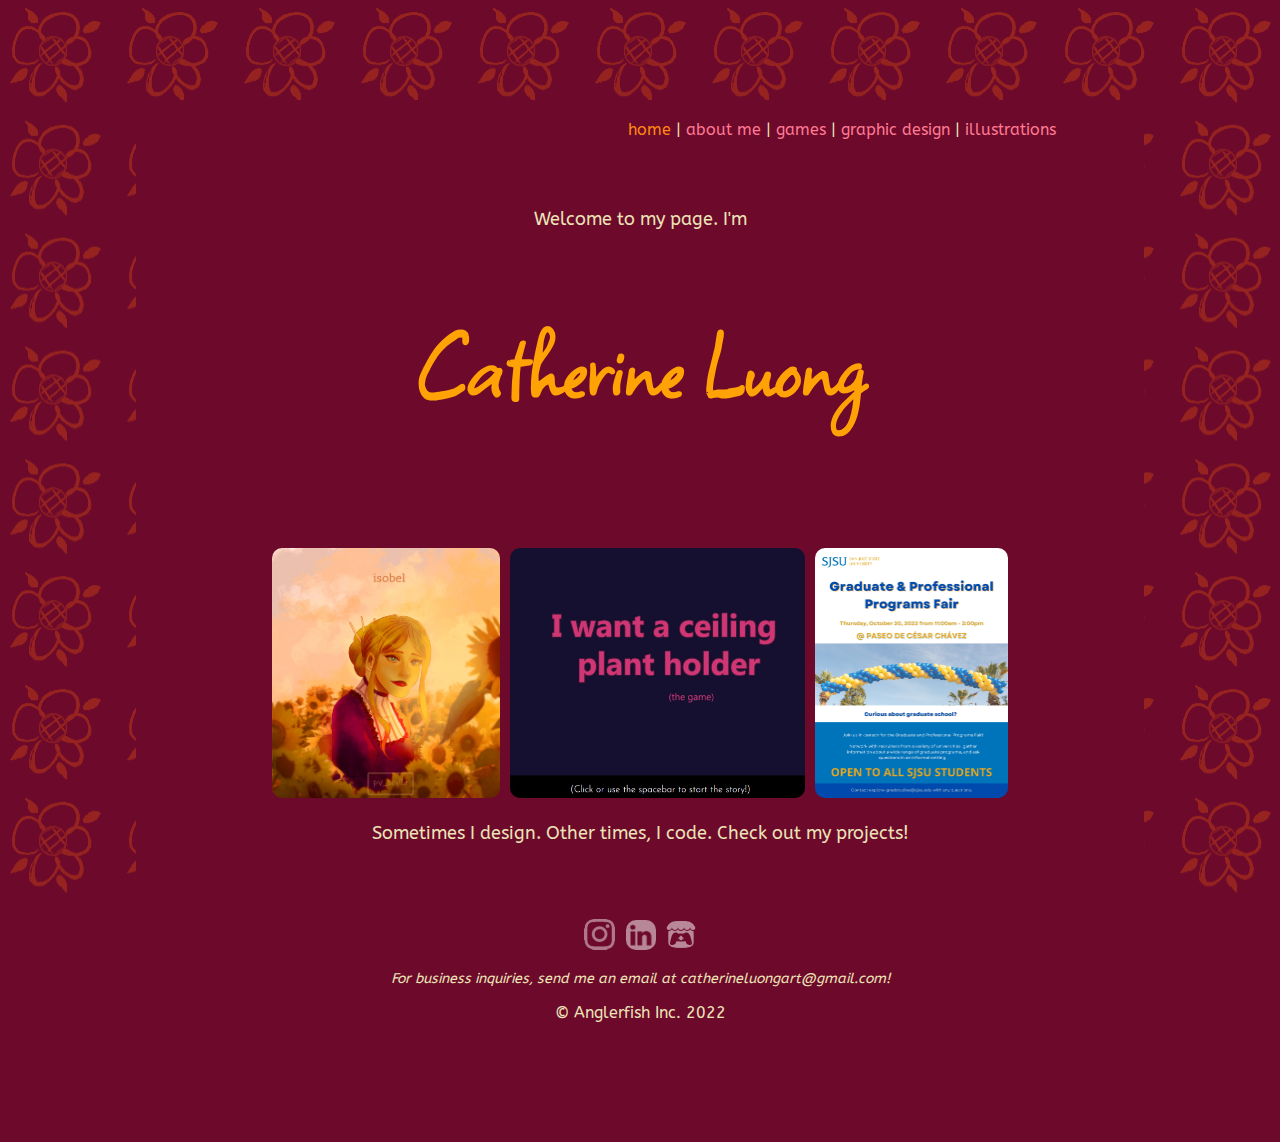
<file: index.html>
<!DOCTYPE html>
<html lang="en" dir="ltr">
<link rel="stylesheet" type="text/css" href="styles.css">
<script type="text/javascript" src="lightbox-plus-jquery.js"></script>
<meta name="viewport" content="width=device-width, initial-scale=1.0">

<head>
  <meta charset="utf-8">
  <link rel="icon" href="assets/favicon.png">
  <title>Catherine Luong</title>
</head>

<body>
  <div class="navbar">
    <nav>
      <ul>
        <a class="active" href="./index.html">home</a> |
        <a href="./about-me.html">about me</a> |
        <a href="./games.html">games</a> |
        <a href="./design.html">graphic design</a> |
        <a href="./illust.html">illustrations</a>
      </ul>
    </nav>
  </div>
  <main>

    <p>
    <div id="home">
      <p>
        <br>
        <br>
        Welcome to my page. I'm
      </p>
      <h1 style="font-size:8vw;">Catherine Luong</h1>
    </div>
    <br />
    <br />
    <div class="gallery">
      <a href="./illust.html"><img src="./assets/illust/img1.webp"> </a>
      <a href="./ceiling.html"><img src="./assets/games/ceiling-plant.webp" alt="Titlepage of the game,
          'I want a ceiling plant holder'"></a>
      <a href="./design.html"> <img src="./assets/design/graphic1.png" alt="A graphic for the department's graduate programs fair. It is Thursday, October 20th, 2022 at Paseo de Cesar Cahvez."> </a>
    </div>
    <div id="home">
      <p>
        Sometimes I design. Other times, I code. Check out my projects!
      </p>
    </div>
  </main>

  <footer>
    <div class="gallery" id="socials">
      <a href="https://www.instagram.com/pv_scylla/"><img src="./assets/insta.png"> </a> <a href="https://www.linkedin.com/in/catherine-luong-2b8b91159/">
        <img src="./assets/linkedin.png"></a><a href="https://pv-scylla.itch.io/">
        <img src="./assets/itchio.png"> </a>
    </div>
    <p style="font-size:14px">
      <i>For business inquiries, send me an email at catherineluongart@gmail.com!</i>
    </p>
    © Anglerfish Inc. 2022
  </footer>

</body>

</html>
</file>
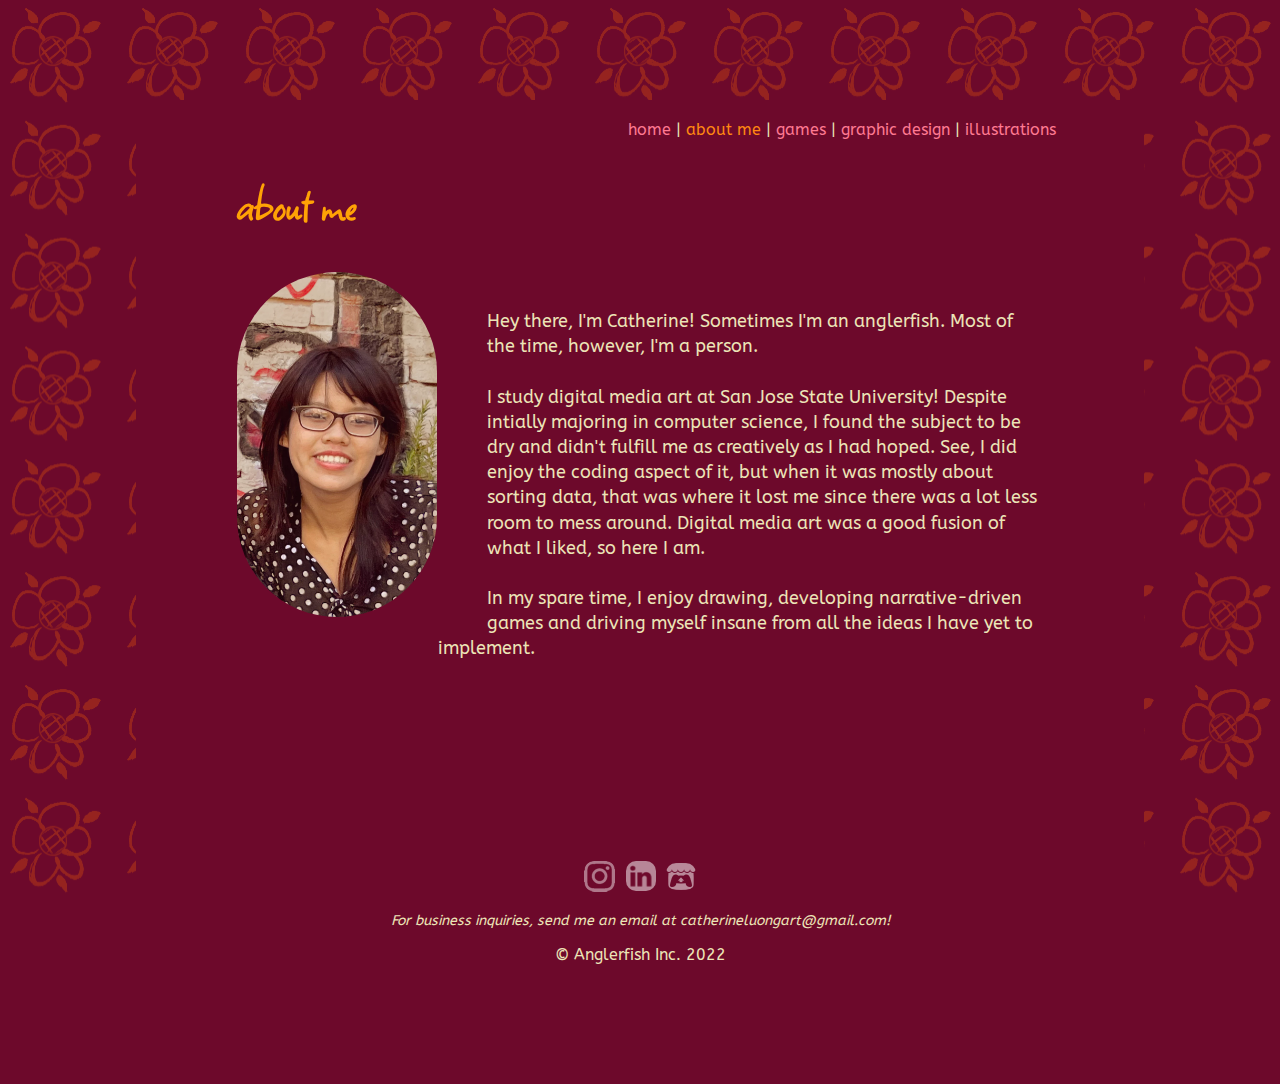
<file: about-me.html>
<!DOCTYPE html>
<html lang="en" dir="ltr">
<link rel="stylesheet" type="text/css" href="styles.css">
<meta name="viewport" content="width=device-width, initial-scale=1.0">

<head>
  <meta charset="utf-8">
  <link rel="icon" href="assets/favicon.png">
  <title>Catherine Luong</title>
</head>

<body>
  <div class="navbar">
    <nav>
      <ul>
        <a href="./index.html">home</a> |
        <a class="active" href="./about-me.html">about me</a> |
        <a href="./games.html">games</a> |
        <a href="./design.html">graphic design</a> |
        <a href="./illust.html">illustrations</a>
      </ul>
    </nav>
  </div>
  <main>
    <h1>about me</h1>
    <div class="about_page">

      <img src="assets/me.webp" class="profile" alt="Photograph of Catherine Luong. She
      is smiling at the camera.">
      <br>
      <p>
        Hey there, I'm Catherine! Sometimes I'm an anglerfish. Most of the time,
        however, I'm a person.
        <br>
        <br>
        I study digital media art at San Jose State University! Despite intially
        majoring in computer science, I found the subject to be dry and didn't
        fulfill me as creatively as I had hoped. See, I did enjoy the coding
        aspect of it, but when it was mostly about sorting data, that was where
        it lost me since there was a lot less room to mess around. Digital media
        art was a good fusion of what I liked, so here I am.
        <br>
        <br>
        In my spare time, I enjoy drawing, developing narrative-driven games and
        driving myself insane from all the ideas I have yet to implement.
        <br>
        <br>


        <br>
        <br>


        <br>
        <br>
      </p>
    </div>
  </main>

  <footer>
    <div class="gallery" id = "socials">
    <a href="https://www.instagram.com/pv_scylla/"><img src="./assets/insta.png"> </a> <a href="https://www.linkedin.com/in/catherine-luong-2b8b91159/">
      <img src="./assets/linkedin.png"></a><a href="https://pv-scylla.itch.io/">
      <img src="./assets/itchio.png"> </a>
    </div>
    <p style = "font-size:14px">
      <i>For business inquiries, send me an email at catherineluongart@gmail.com!</i>
    </p>
    © Anglerfish Inc. 2022
  </footer>

</body>

</html>
</file>
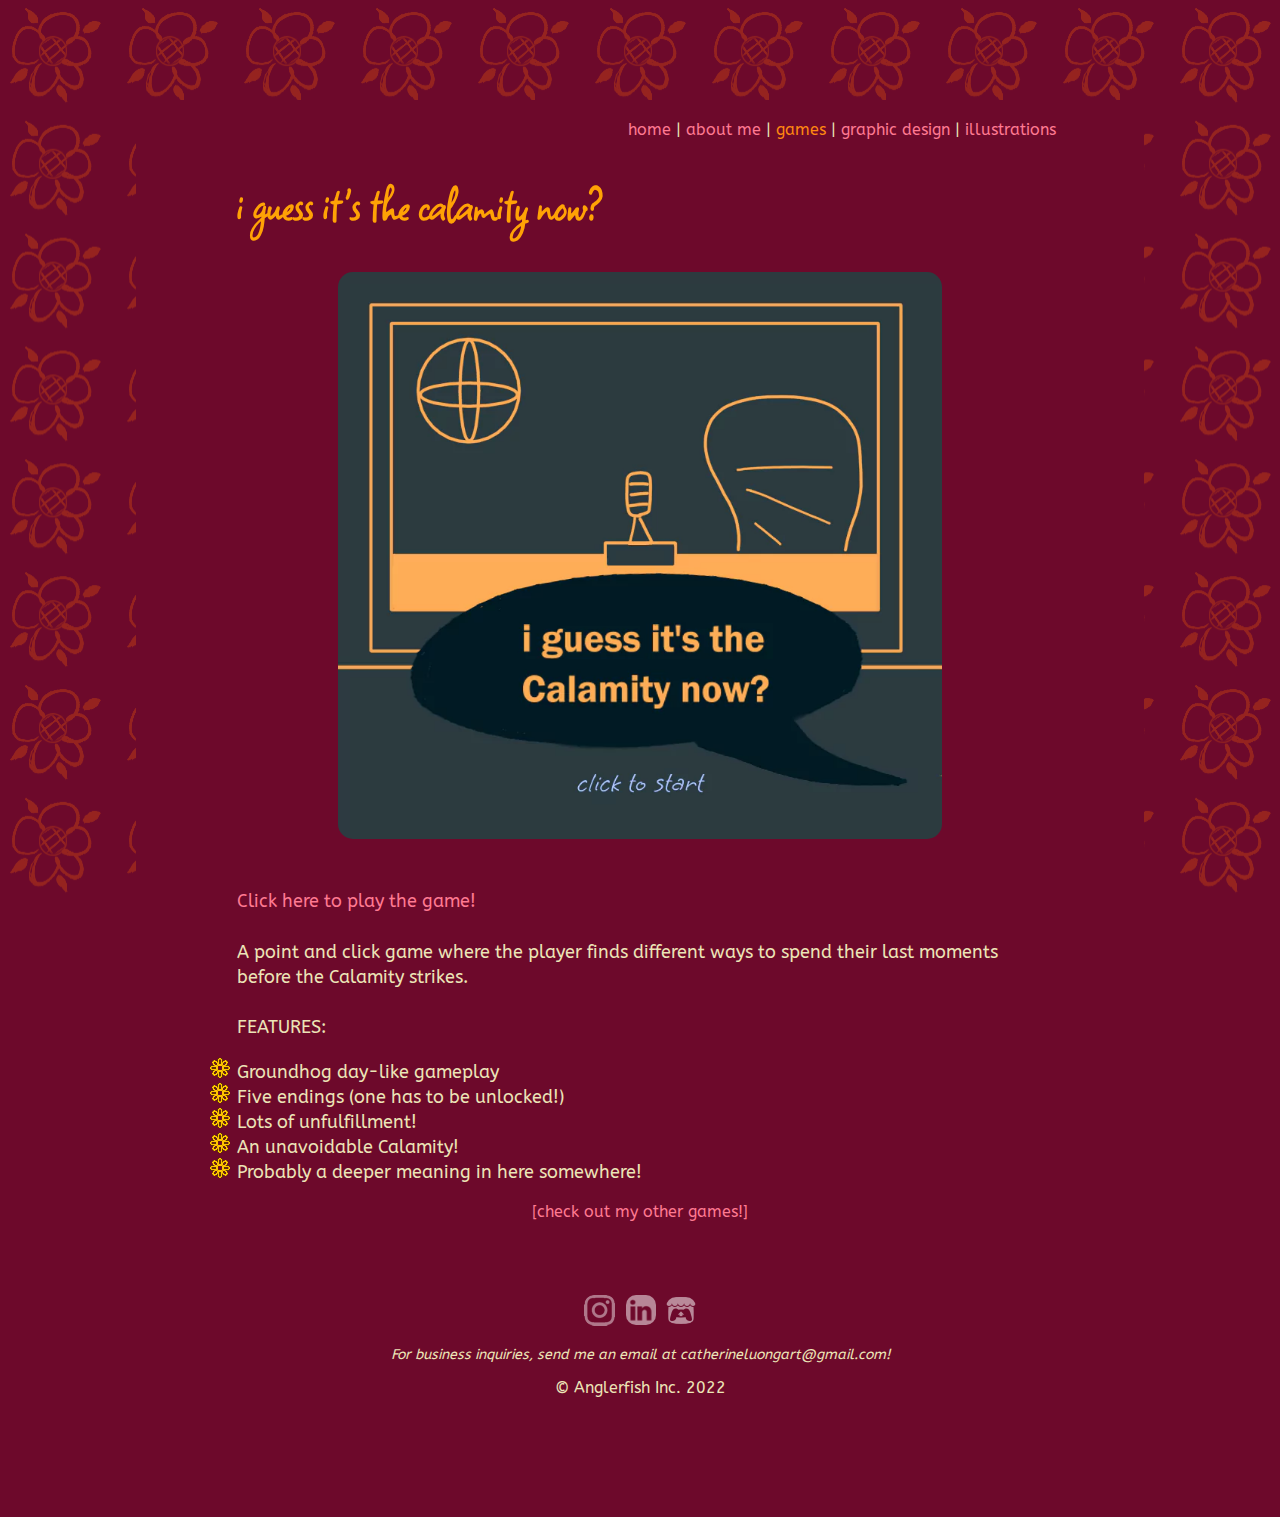
<file: calamity.html>
<!DOCTYPE html>
<html lang="en" dir="ltr">
<link rel="stylesheet" type="text/css" href="styles.css">
<script type="text/javascript" src="lightbox-plus-jquery.js"></script>
<meta name="viewport" content="width=device-width, initial-scale=1.0">

<head>
  <meta charset="utf-8">
  <link rel="icon" href="assets/favicon.png">
  <title>Catherine Luong</title>
</head>

<body>
  <div class="navbar">
    <nav>
      <ul>
        <a href="./index.html">home</a> |
        <a href="./about-me.html">about me</a> |
        <a class="active" href="./games.html">games</a> |
        <a href="./design.html">graphic design</a> |
        <a href="./illust.html">illustrations</a>
      </ul>
    </nav>
  </div>

  <h1>i guess it's the calamity now?</h1>

  <p>
    <img src="./assets/games/calamity.webp" width="75%" alt="Screenshot of point
    and click game. The speech bubble in front of the TV says 'I guess it's the
    Calamity now?'">
    <br>
    <br>
    <a href="https://pv-scylla.itch.io/i-guess-its-the-calamity-now">Click here to play the game!</a>
    <br>
    <br>
    A point and click game where the player finds different ways to spend
    their last moments before the Calamity strikes.
    <br>
    <br>
    FEATURES:
    <br>
    <li>Groundhog day-like gameplay</li>
    <li>Five endings (one has to be unlocked!)</li>
    <li>Lots of unfulfillment!</li>
    <li>An unavoidable Calamity!</li>
    <li>Probably a deeper meaning in here somewhere!</li>
  <div id="home">
    <br>
    <a href="./games.html">[check out my other games!]</a>

  </div>
  </p>

  <footer>
    <div class="gallery" id = "socials">
    <a href="https://www.instagram.com/pv_scylla/"><img src="./assets/insta.png"> </a> <a href="https://www.linkedin.com/in/catherine-luong-2b8b91159/">
      <img src="./assets/linkedin.png"></a><a href="https://pv-scylla.itch.io/">
      <img src="./assets/itchio.png"> </a>
    </div>
    <p style = "font-size:14px">
      <i>For business inquiries, send me an email at catherineluongart@gmail.com!</i>
    </p>
    © Anglerfish Inc. 2022
  </footer>

</body>

</html>
</file>
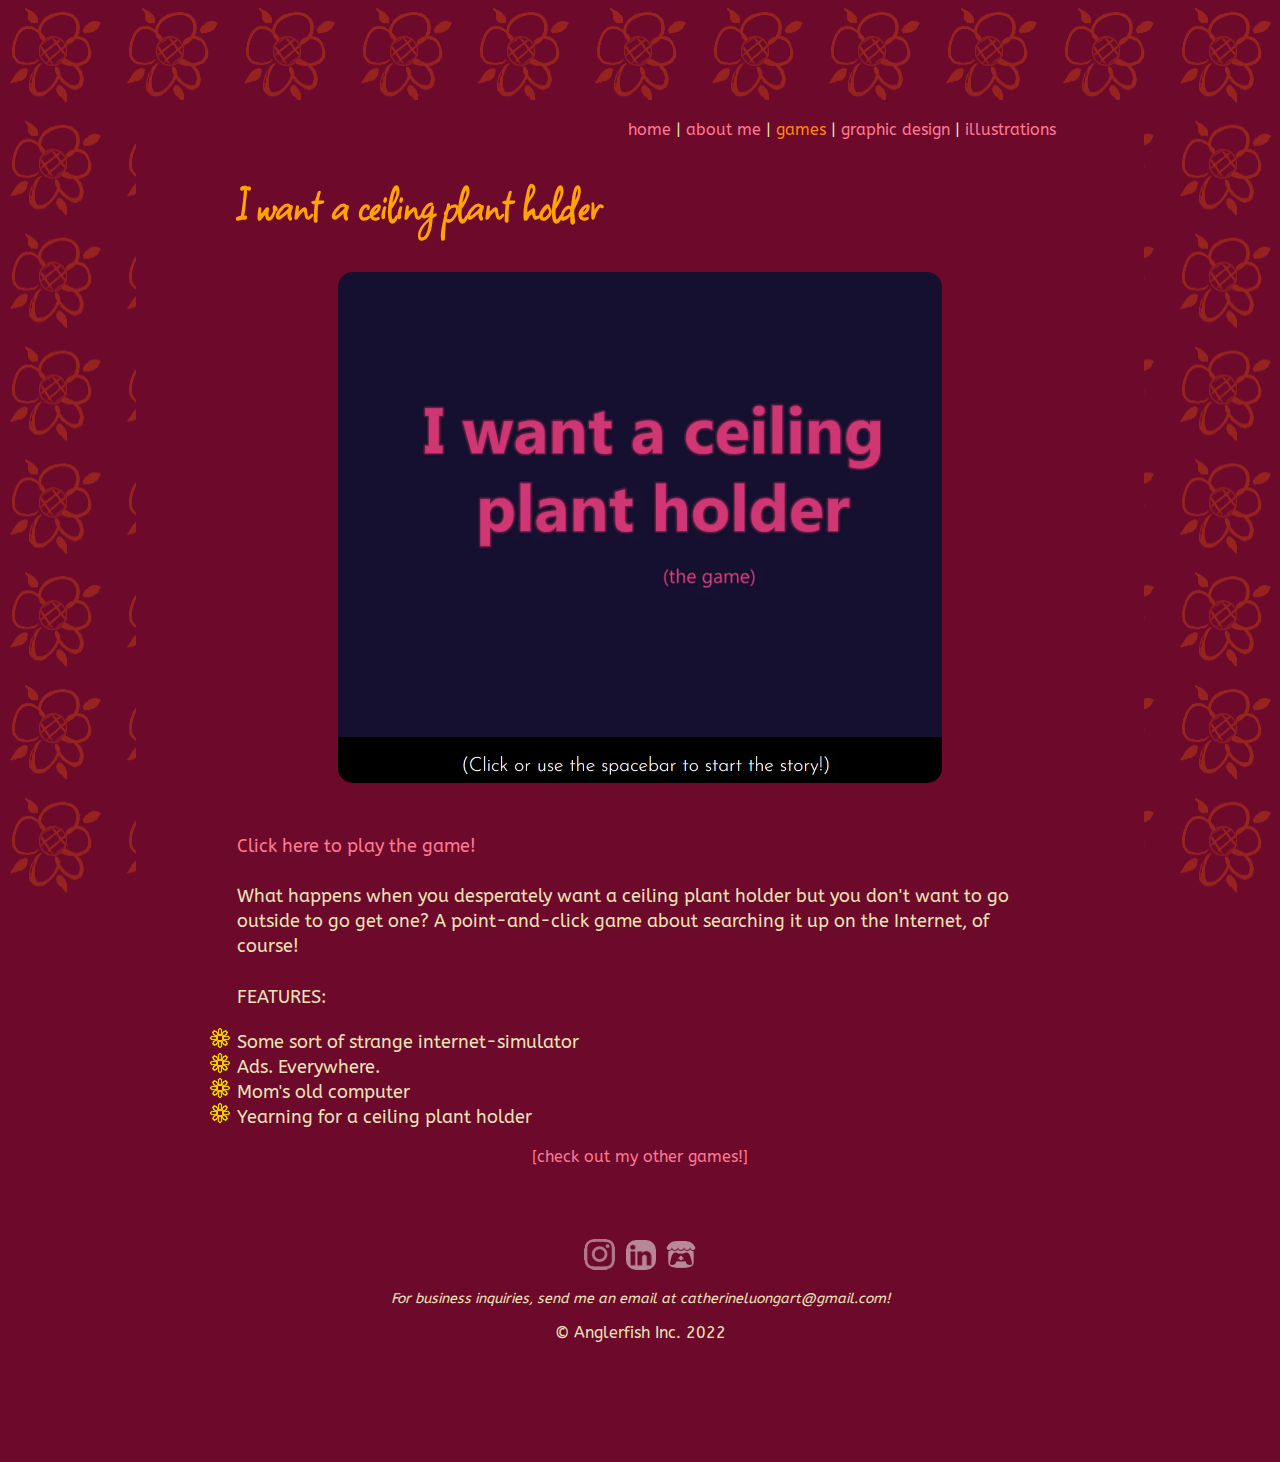
<file: ceiling.html>
<!DOCTYPE html>
<html lang="en" dir="ltr">
<link rel="stylesheet" type="text/css" href="styles.css">
<script type="text/javascript" src="lightbox-plus-jquery.js"></script>
<meta name="viewport" content="width=device-width, initial-scale=1.0">

<head>
  <meta charset="utf-8">
  <link rel="icon" href="assets/favicon.png">
  <title>Catherine Luong</title>
</head>

<body>
  <div class="navbar">
    <nav>
      <ul>
        <a href="./index.html">home</a> |
        <a href="./about-me.html">about me</a> |
        <a class="active" href="./games.html">games</a> |
        <a href="./design.html">graphic design</a> |
        <a href="./illust.html">illustrations</a>
      </ul>
    </nav>
  </div>

  <h1>I want a ceiling plant holder</h1>

  <p>
    <img src="./assets/games/ceiling-plant.webp" width="75%" alt="Titlepage of the game,
    'I want a ceiling plant holder'">
    <br>
    <br>
    <a href="https://pv-scylla.itch.io/i-want-a-ceiling-plant-holder">Click here to play the game!</a>
    <br>
    <br>
    What happens when you desperately want a ceiling plant holder but you
    don't want to go outside to go get one? A point-and-click game about
    searching it up on the Internet, of course!
    <br>
    <br>
    FEATURES:
    <br>
    <li>Some sort of strange internet-simulator</li>
    <li>Ads. Everywhere.</li>
    <li>Mom's old computer</li>
    <li>Yearning for a ceiling plant holder</li>

  <div id="home">
    <br>
    <a href="./games.html">[check out my other games!]</a>

  </div>

  </p>

  <footer>
    <div class="gallery" id = "socials">
    <a href="https://www.instagram.com/pv_scylla/"><img src="./assets/insta.png"> </a> <a href="https://www.linkedin.com/in/catherine-luong-2b8b91159/">
      <img src="./assets/linkedin.png"></a><a href="https://pv-scylla.itch.io/">
      <img src="./assets/itchio.png"> </a>
    </div>
    <p style = "font-size:14px">
      <i>For business inquiries, send me an email at catherineluongart@gmail.com!</i>
    </p>
    © Anglerfish Inc. 2022
  </footer>

</body>

</html>
</file>
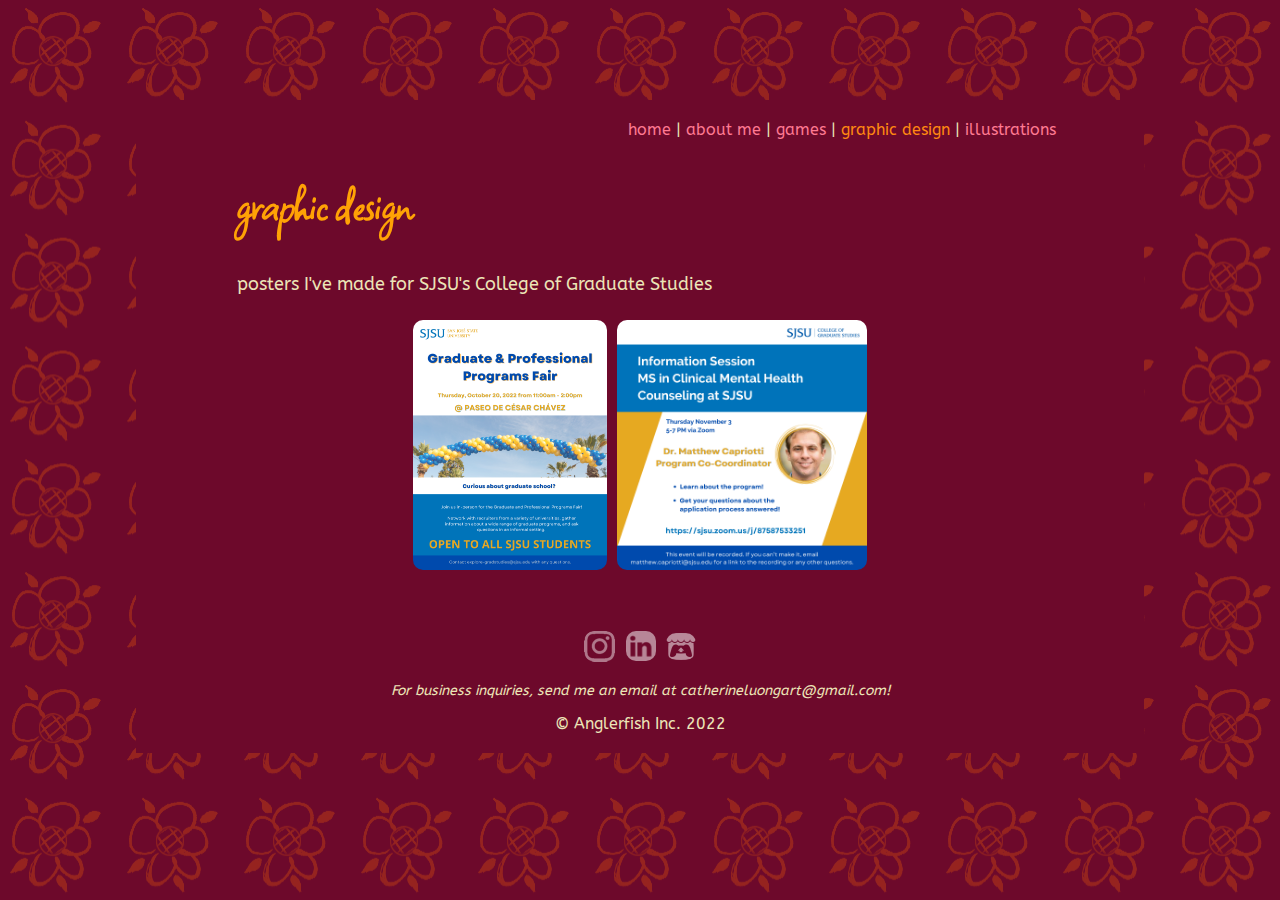
<file: design.html>
<!DOCTYPE html>
<html lang="en" dir="ltr">
<link rel="stylesheet" type="text/css" href="styles.css">
<link rel="stylesheet" type="text/css" href="lightbox.min.css">
<script type="text/javascript" src="lightbox-plus-jquery.js"></script>
<meta name="viewport" content="width=device-width, initial-scale=1.0">

<head>
  <meta charset="utf-8">
  <link rel="icon" href="./assets/favicon.png">
  <title>Catherine Luong</title>
</head>

<body>
  <div class="navbar">
    <nav>
      <ul>
        <a href="./index.html">home</a> |
        <a href="./about-me.html">about me</a> |
        <a href="./games.html">games</a> |
        <a class="active" href ="./design.html">graphic design</a> |
        <a href="./illust.html">illustrations</a>
      </ul>
    </nav>
  </div>
  <main>
    <h1>graphic design</h1>
    <p>
      posters I've made for SJSU's College of Graduate Studies
    </p>

    <!-- put grid somewhere -->

    <div class="gallery">
          <a href="./assets/design/graphic1.png" data-lightbox="img" data-title="I tried for a very vertical design, using the school colors. I've always thought blue and yellow were notoriously difficult colors to use in design, but I found that balancing them with white creates a great visual harmony. Overall, I made sure that none of the colors are overwhelming by making sure that the yellow was somewhat muted and the blue either darker or lighter based on where it was placed."> <img src="./assets/design/graphic1.png" alt="A graphic for the department's graduate programs fair. It is Thursday, October 20th, 2022 at Paseo de Cesar Cahvez."> </a>
          <a href="./assets/design/graphic2.png" data-lightbox="img" data-title="I had a similar approach as I did with my previous graphic, where I balanced blue and yellow with white. While there might be a lot of text on the poster, I've noticed that by separating the paragraphs into different colored sections, it allows for an easier read-through of the image."> <img src="./assets/design/graphic2.png" alt="An informational graphic for Clincial Mental Health Counseling."> </a>
    </div>


  </main>

  <footer>
    <div class="gallery" id = "socials">
    <a href="https://www.instagram.com/pv_scylla/"><img src="./assets/insta.png"> </a> <a href="https://www.linkedin.com/in/catherine-luong-2b8b91159/">
      <img src="./assets/linkedin.png"></a><a href="https://pv-scylla.itch.io/">
      <img src="./assets/itchio.png"> </a>
    </div>
    <p style = "font-size:14px">
      <i>For business inquiries, send me an email at catherineluongart@gmail.com!</i>
    </p>
    © Anglerfish Inc. 2022
  </footer>

</body>

</html>
</file>
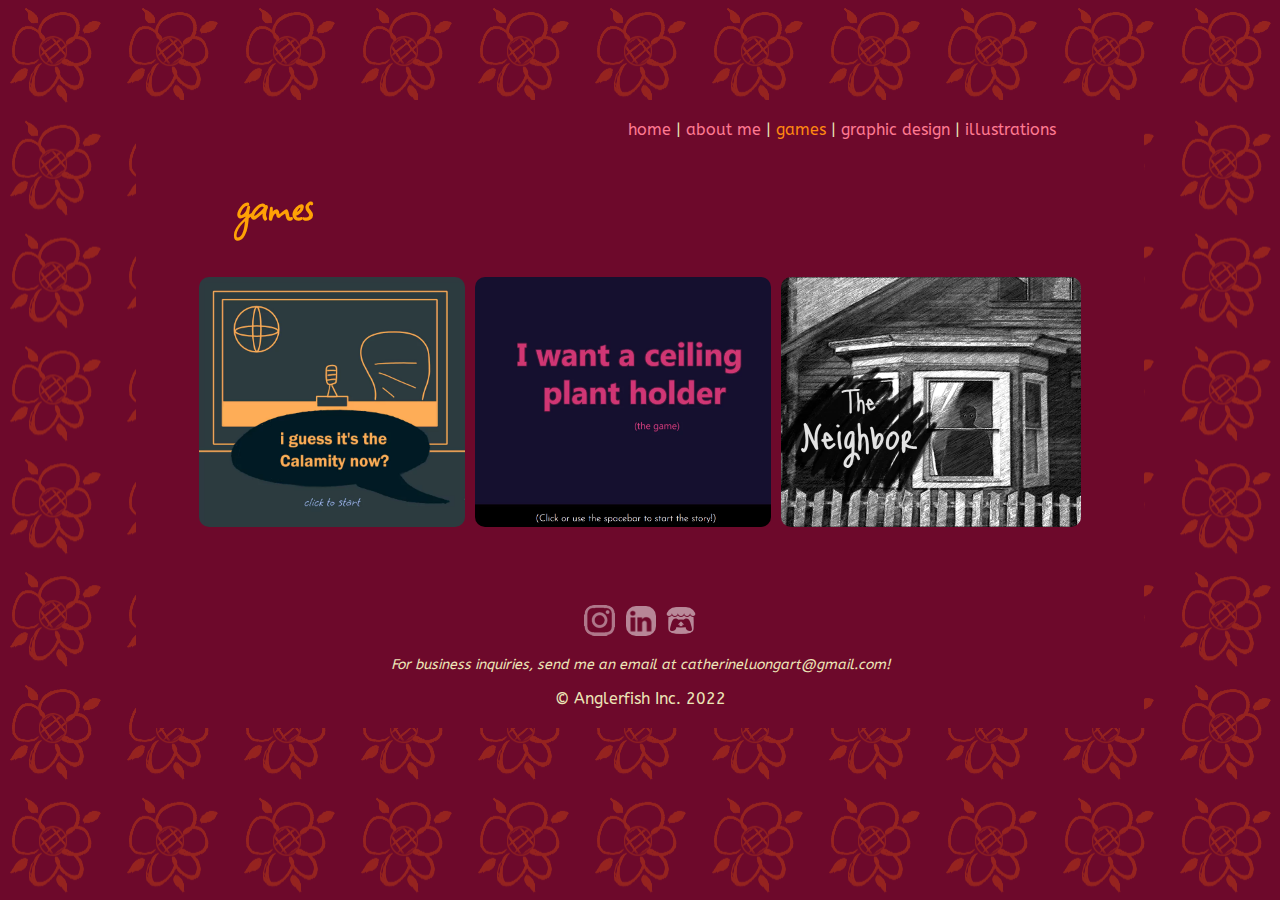
<file: games.html>
<!DOCTYPE html>
<html lang="en" dir="ltr">
<link rel="stylesheet" type="text/css" href="styles.css">
<meta name="viewport" content="width=device-width, initial-scale=1.0">

<head>
  <meta charset="utf-8">
  <link rel="icon" href="assets/favicon.png">
  <title>Catherine Luong</title>
</head>

<body>
  <div class="navbar">
    <nav>
      <ul>
        <a href="./index.html">home</a> |
        <a href="./about-me.html">about me</a> |
        <a class="active" href="./games.html">games</a> |
        <a href="./design.html">graphic design</a> |
        <a href="./illust.html">illustrations</a>
      </ul>
    </nav>
  </div>
  <main>
    <h1>games</h1>
    <div class="gallery">
      <a href="./calamity.html"><img src="./assets/games/calamity.webp" alt="Screenshot of point
      and click game. The speech bubble in front of the TV says 'I guess it's the
      Calamity now?'"></a>
      <a href="./ceiling.html"><img src="./assets/games/ceiling-plant.webp" alt="Titlepage of the game,
      'I want a ceiling plant holder'"></a>
      <a href="./neighbor.html"><img src="./assets/games/neighbor.webp" alt="Cover of the game,
        where there is a silhouette of a person at the window of a house. They appear
        to be watching the viewer."></a>
    </div>
    </p>
  </main>
  <footer>
    <div class="gallery" id = "socials">
    <a href="https://www.instagram.com/pv_scylla/"><img src="./assets/insta.png"> </a> <a href="https://www.linkedin.com/in/catherine-luong-2b8b91159/">
      <img src="./assets/linkedin.png"></a><a href="https://pv-scylla.itch.io/">
      <img src="./assets/itchio.png"> </a>
    </div>
    <p style = "font-size:14px">
      <i>For business inquiries, send me an email at catherineluongart@gmail.com!</i>
    </p>
    © Anglerfish Inc. 2022
  </footer>
</body>

</html>
</file>
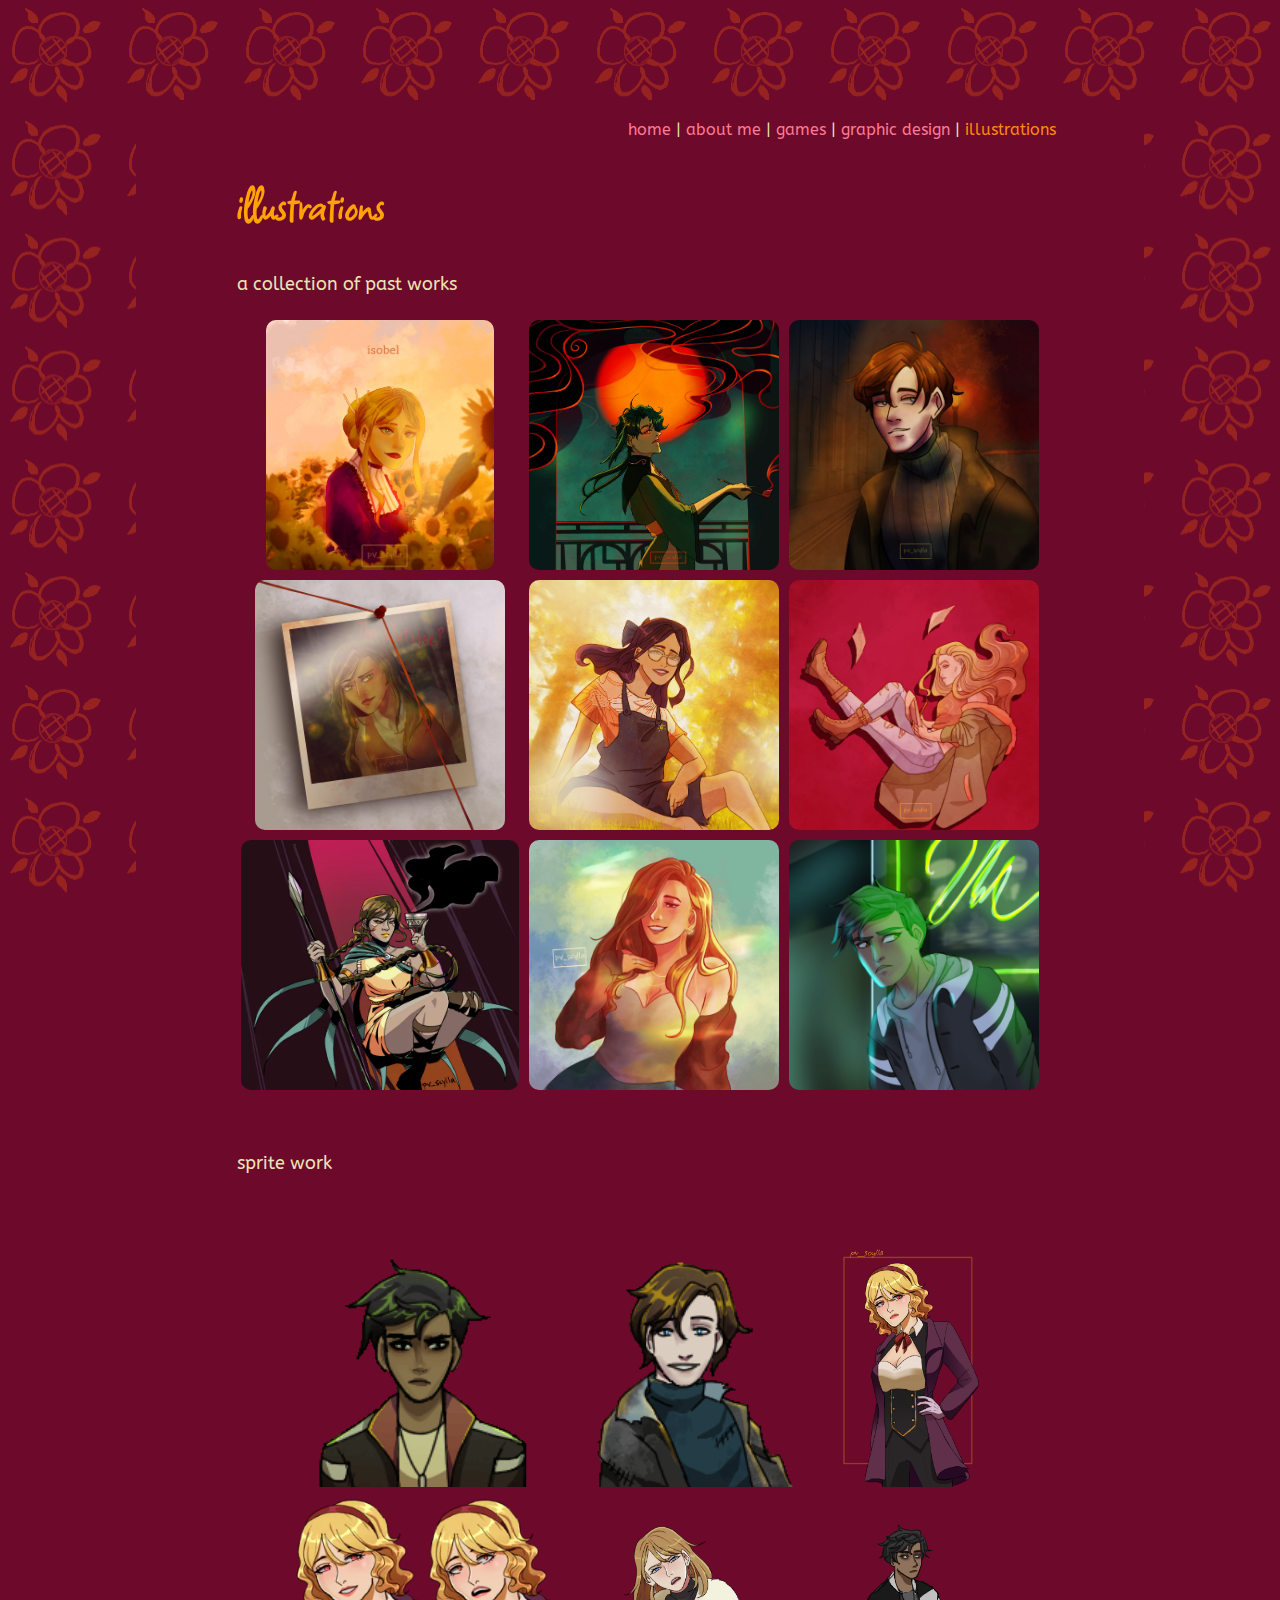
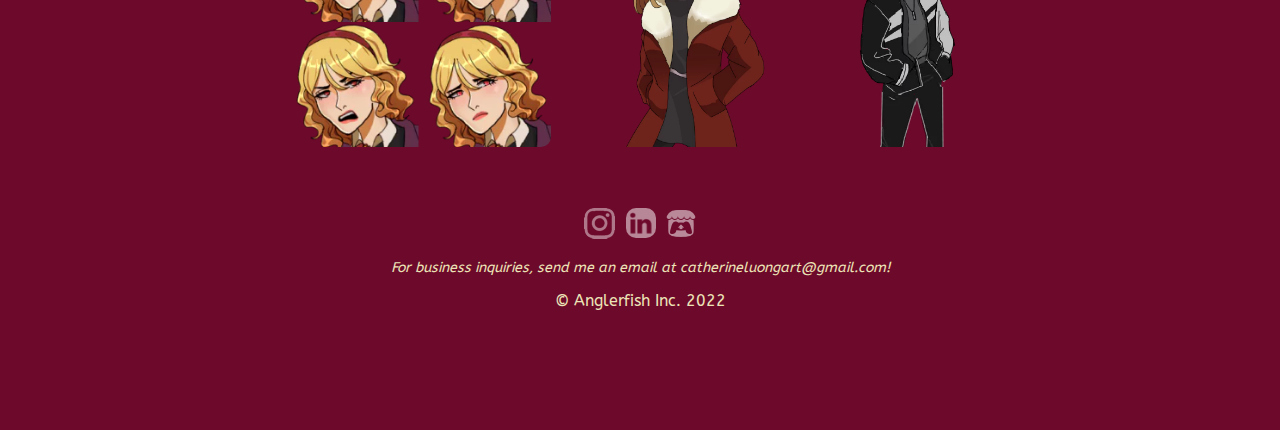
<file: illust.html>
<!DOCTYPE html>
<html lang="en" dir="ltr">
<link rel="stylesheet" type="text/css" href="styles.css">
<link rel="stylesheet" type="text/css" href="lightbox.min.css">
<script type="text/javascript" src="lightbox-plus-jquery.js"></script>
<meta name="viewport" content="width=device-width, initial-scale=1.0">

<head>
  <meta charset="utf-8">
  <link rel="icon" href="./assets/favicon.png">
  <title>Catherine Luong</title>
</head>

<body>
  <div class="navbar">
    <nav>
      <ul>
        <a href="./index.html">home</a> |
        <a href="./about-me.html">about me</a> |
        <a href="./games.html">games</a> |
        <a href="./design.html">graphic design</a> |
        <a class="active" href="./illust.html">illustrations</a>
      </ul>
    </nav>
  </div>
  <main>
    <h1>illustrations</h1>
    <p>
      a collection of past works
    </p>

    <!-- put grid somewhere -->

    <div class="gallery">
      <a href="./assets/illust/img1.webp" data-lightbox="img"
        data-title="Isobel, Isobel, Isobel...despite the romantic atmosphere,
        this woman is fated for tragedy, whether by her own hand or by her
        loved ones. <br><br>//<br><br> This piece was meant to feel like a long lost
        memory of something nostalgic and beautiful. There's a rose-tinted
        glasses effect going on, masking all the flaws. In the storyline, this
        perspective is from her wife, unaware of the secrets Isobel had."> <img
          src="./assets/illust/img1.webp" alt="Digital illustration of a blond woman standing in a field of sunflowers"> </a>
      <a href="./assets/illust/img2.webp" data-lightbox="img" data-title="This
      is a character from Instagram @meijinn's Draw This In Your Style challenge!
      A very mysterious looking bird-man, as all bird-people should aspire for! <br><br>//<br><br>
      I was experimenting very heavily with the colors for this one and there's
      like ten 'final' versions of this drawing in my library. I don't think I've
      ever drawn something so heavily detailed before and it was a big learning
      experience."> <img src="./assets/illust/img2.webp" alt="Digital illustration of a man smoking a pipe. He is dressed in Asian-inspired fantasy clothing and the smoke has an orange outline."> </a>
      <a href="./assets/illust/img3.webp" data-lightbox="img"
        data-title="Three/Viktor, the protagonist of my upcoming horror game 'The Bodies of
        Henry Slater', is not the original. Nor is he a replacement for Henry Slater.
        No, as a failed experiment, he's caught in the limbo of trying to escape his
        fate or staying as the only living experiment left. <br><br>//<br><br>
        This was an unintentional drawing. I came into this illustration, with
        the mindset of creating a tense atmosphere with an unusually friendly
        stranger, but thanks to my love of warm colors, it comes off as something
        more casual instead.">
        <img src="./assets/illust/img3.webp" alt="Digital illustration of a man staring at the viewer. It's dark outside and he stands under a streetlight."> </a>
      <a href="./assets/illust/img4.webp" data-lightbox="img"
        data-title="The Watcher is a difficult topic, considering they're nothing more
        than boogeyman of stories at this point. However, a little somebody has been
        trying to track down these so-called 'Watchers' in hopes of eliminating them
        once and for all. <br><br>//<br><br> I'm planning to create a series of character
        profiles for my main cast and I figured 'why not go with the conspiracy board aesthetic
        with the red thread'? And then, I did it. I started shading with a more realistic
        style for this one, which is ironically canceled out by the photo glare and
        the amount of lighting effects I normally used for my drawings.">
        <img src="./assets/illust/img4.webp" alt="Digital illustration of a photograph of a woman. There is a red thread connecting the image to something out of sight."> </a>
      <a href="./assets/illust/img9.webp" data-lightbox="img" data-title="A birthday gift to one of my friends. As a special touch, I made sure to make it look like she's on the surface of the sun, seconds away from being burnt into a crisp."> <img
          src="./assets/illust/img9.webp" alt="Digital illustration of a woman sitting in the grass with the sun backlit."></a>
      <a href="./assets/illust/img6.webp" data-lightbox="img" data-title="Character
      art of Cassandra, a more reserved kind of person who likes to stay in the
      background, but will speak up if she thinks something is wrong. She's
      notoriously lazy, but can be sufficiently motivated by Bad Ideas and her shockingly poor
      taste in romantic partners.<br><br>//<br><br>I was thinking about creating
      a relaxing piece  of getting lost in doing an activity."> <img src="./assets/illust/img6.webp" alt="Digital illustration of a woman suspended midair and looking at her sketchbook as pages fly out of it."> </a>
      <a href="./assets/illust/img7.webp" data-lightbox="img" data-title="When Hades first came out, I was obsessed with the art style of the game. It's absolutely stunning and so stylistically distinct. As practice, I attempted to replicate that style and I like to think that I had a good attempt at it!"> <img src="./assets/illust/img7.webp" alt="Digital illustration of a woman sitting midair with a spear in one hand and a goblet in the next."> </a>
      <a href="./assets/illust/img8.webp" data-lightbox="img" data-title="Another Draw This In Your Style challenge, this time created by @stephattyy on instagram. At the time of this drawing, I was trying to figure out what my art style was or even is. This drawing brought a specific style to my current artwork now and I like to look back at this for inspiration."> <img src="./assets/illust/img8.webp" alt="Digital illustration of a woman posing."> </a>
      <a href="./assets/illust/img5.webp" data-lightbox="img" data-title="A lighting
      exercise, featuring my favorite unlucky character, Isaac! While running away
      trouble, he always manages to get into situations that are undoubtedly worse
      than the ones he was escaping from. He just wants a normal, stable life, but
      the world (meaning me) has other plans for him. <br><br>//<br><br> I was thinking
      of using a simpler drawing and letting it get affected by the different environments
      I tossed it into."> <img src="./assets/illust/img5.webp" alt="Digital illustration
      of a boy standing in front of neon lights."> </a>
    </div>

    <br>
    <br>

    <p>
      sprite work
    </p>
    <br>
    <br>
    <div class="gallery">
      <a href="./assets/sprite/isaac1.gif" data-lightbox="game" data-title="Game portrait of Isaac, intended for one of my upcoming horror games 'A Way Out.'"> <img src="./assets/sprite/isaac1.gif" alt="Gif of one of my characters, Isaac, blinking."> </a>
      <a href="./assets/sprite/viktor1.gif" data-lightbox="game" data-title="Game portrait of Three/Viktor. This is for his still-developing game 'The Bodies of Henry Slater.'"> <img src="./assets/sprite/viktor1.gif" alt="Gif of one of my characters, Viktor, blinking."> </a>
      <a href="./assets/sprite/lily0.webp" data-lightbox="game" data-title="Commission piece I made for the character, Lily, in 'Icicles in the Wind'!"> <img src="./assets/sprite/lily0.webp" alt="Digital illustration of a well-dressed woman in a purple coat and black vest and pants."> </a>
      <a href="./assets/sprite/lilies.webp" data-lightbox="game" data-title="More expressions for Lily to prove that I know what human emotions look like."> <img src="./assets/sprite/lilies.webp" alt="Digital illustration of the same woman previously mentioned, but with four expressions: happy, surprised, angry, and sad.">
      </a>
      <a href="./assets/sprite/justine.webp" data-lightbox="game" data-title="Another sprite from 'Icicles in the Wind', this time of the character, Justine."> <img src="./assets/sprite/justine.webp" alt="Digital illustration of a woman in a red, fur-rimmed coat and black turtleneck dress. She looks angry."> </a>
      <a href="./assets/sprite/isaac2.webp" data-lightbox="game" data-title="A prototype of a full-body sprite for Isaac in 'A Way Out'"> <img src="./assets/sprite/isaac2.webp"
          alt="Digital illustration of a boy standing with his hands in his pockets. He is wearing a black jacket with white stripes on it and black pants."> </a>
    </div>
  </main>

  <footer>
    <div class="gallery" id = "socials">
    <a href="https://www.instagram.com/pv_scylla/"><img src="./assets/insta.png"> </a> <a href="https://www.linkedin.com/in/catherine-luong-2b8b91159/">
      <img src="./assets/linkedin.png"></a><a href="https://pv-scylla.itch.io/">
      <img src="./assets/itchio.png"> </a>
    </div>
    <p style = "font-size:14px">
      <i>For business inquiries, send me an email at catherineluongart@gmail.com!</i>
    </p>
    © Anglerfish Inc. 2022
  </footer>

</body>

</html>
</file>
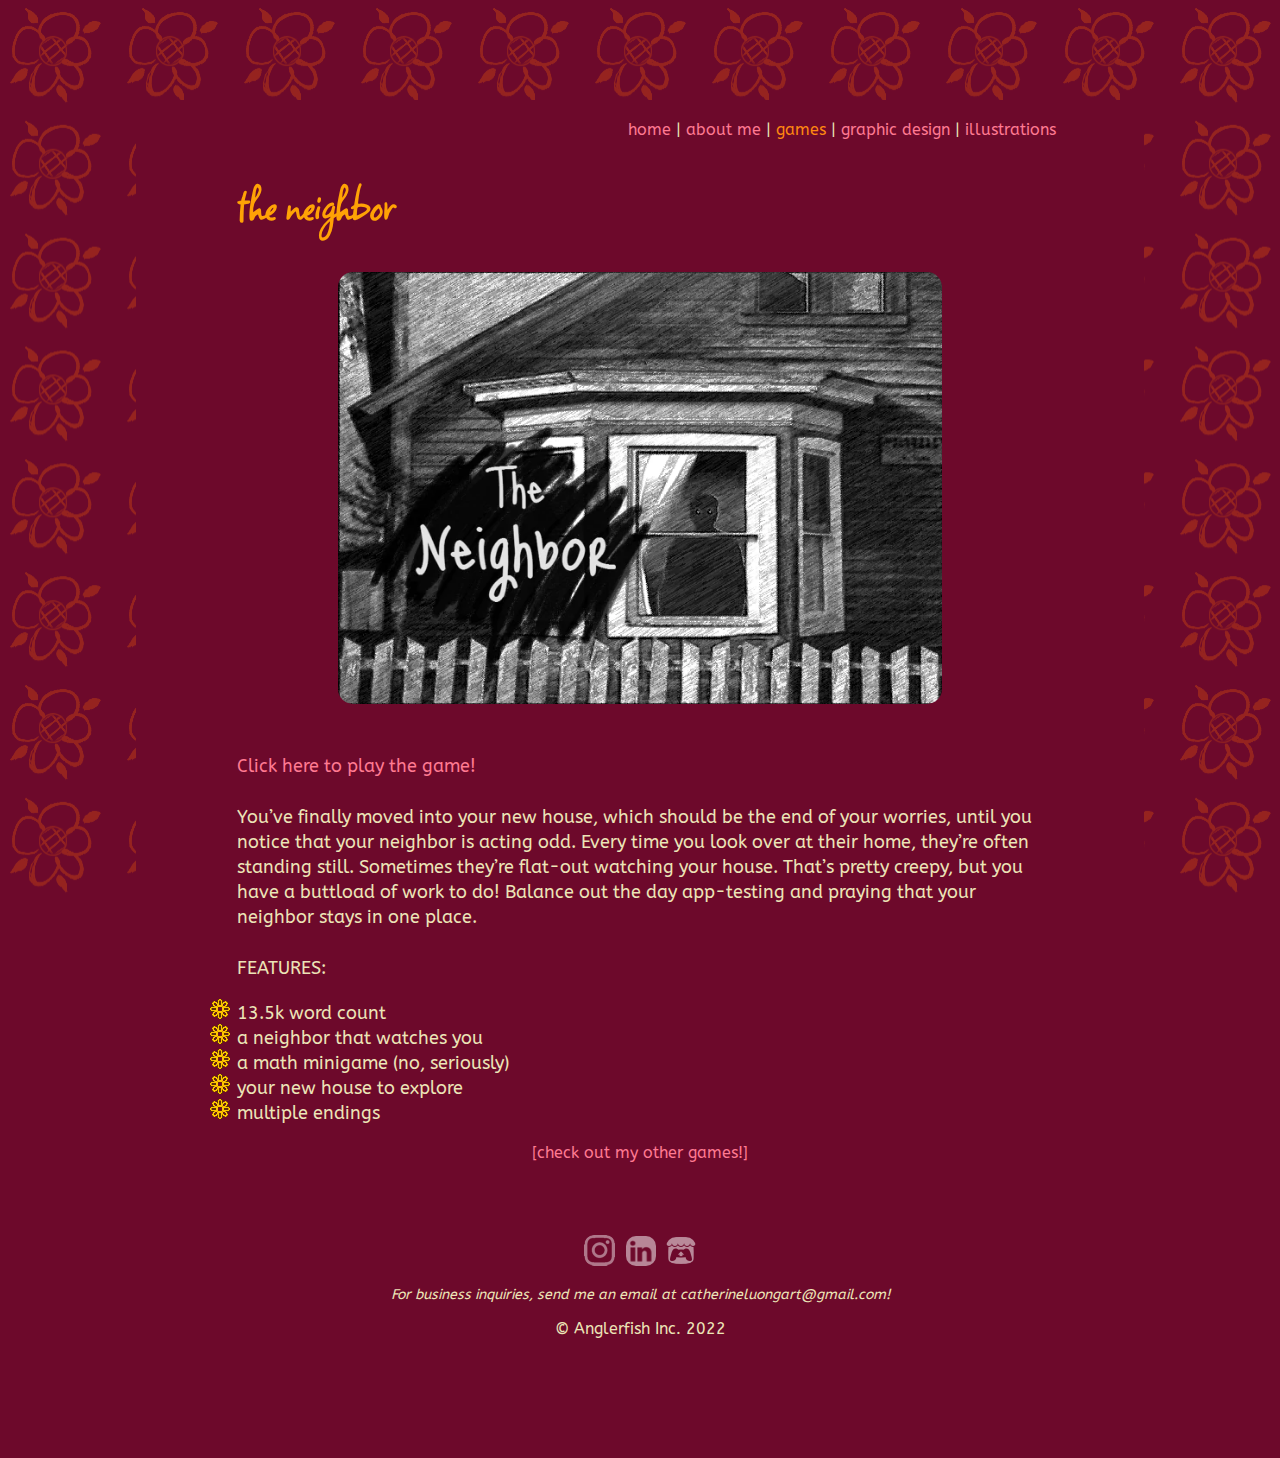
<file: neighbor.html>
<!DOCTYPE html>
<html lang="en" dir="ltr">
<link rel="stylesheet" type="text/css" href="styles.css">
<script type="text/javascript" src="lightbox-plus-jquery.js"></script>
<meta name="viewport" content="width=device-width, initial-scale=1.0">

<head>
  <meta charset="utf-8">
  <link rel="icon" href="assets/favicon.png">
  <title>Catherine Luong</title>
</head>

<body>
  <div class="navbar">
    <nav>
      <ul>
        <a href="./index.html">home</a> |
        <a href="./about-me.html">about me</a> |
        <a class="active" href="./games.html">games</a> |
        <a href="./design.html">graphic design</a> |
        <a href="./illust.html">illustrations</a>
      </ul>
    </nav>
  </div>

  <h1>the neighbor</h1>

  <p>
    <img src="./assets/games/neighbor.webp" width="75%" alt="Cover of the game,
      where there is a silhouette of a person at the window of a house. They appear
      to be watching the viewer.">
    <br>
    <br>
    <a href="https://pv-scylla.itch.io/the-neighbor">Click here to play the game!</a>
    <br>
    <br>
    You’ve finally moved into your new house, which should be the end of your
    worries, until you notice that your neighbor is acting odd. Every time you
    look over at their home, they’re often standing still. Sometimes they’re
    flat-out watching your house. That’s pretty creepy, but you have a buttload
    of work to do! Balance out the day app-testing and praying that your neighbor
    stays in one place.
    <br>
    <br>
    FEATURES:
    <br>
    <li>13.5k word count</li>
    <li>a neighbor that watches you</li>
    <li>a math minigame (no, seriously)</li>
    <li>your new house to explore</li>
    <li>multiple endings</li>
    <div id = "home">
      <br>
      <a href="./games.html">[check out my other games!]</a>

    </div>
  </p>

  <footer>
    <div class="gallery" id = "socials">
    <a href="https://www.instagram.com/pv_scylla/"><img src="./assets/insta.png"> </a> <a href="https://www.linkedin.com/in/catherine-luong-2b8b91159/">
      <img src="./assets/linkedin.png"></a><a href="https://pv-scylla.itch.io/">
      <img src="./assets/itchio.png"> </a>
    </div>
    <p style = "font-size:14px">
      <i>For business inquiries, send me an email at catherineluongart@gmail.com!</i>
    </p>
    © Anglerfish Inc. 2022
  </footer>

</body>

</html>
</file>
<file: styles.css>
@font-face {
  font-family: Square Peg;
  src: url(SquarePeg-Regular.ttf);
}

@font-face {
  font-family: ABeeZee;
  src: url(ABeeZee-Regular.ttf);
}

html {
  margin-left: 10%;
  margin-right: 10%;
  background: #6d092b;
  font-family: 'ABeeZee', sans-serif;
  color: #ECE4B7;
  background-image: url("assets/bg.png");
  background-repeat: space;
  background-attachment: fixed;
  width: auto;
}

body {
  background-color: #6d092b;
  min-height: 90%;
}

h1 {
  font-family: 'Square Peg', cursive;
  color: #Ffa205;
  font-size: 50px;
  margin-right: 10%;
  margin-left: 10%;
}

p {
  font-size: 18px;
  line-height: normal;
  margin-right: 10%;
  margin-left: 10%;
  line-height: 1.4;
}

img {
  display: block;
    max-width: 100%;
    height: auto;
    margin: 0 auto;
    border-radius: 15px;
}

/*img {
  max-width: 200px;
}*/
a {
  /*color: #Ff5472;*/
  color: #ff7a92;
  text-decoration: none;
}

main {
  min-height: 300px;
}

footer {
  margin: auto;
  text-align: center;
  padding: 10px;
  padding-bottom: 20px;
  padding-top: 5%;
  margin-bottom: 100px;
}

a:hover {
  color: #FF8811;
}

.navbar {
  padding-left: 40%;
  margin-top: 100px;
  /* padding:0;
  margin-top: 100px; */
}

/*
ul {
  list-style: none;
  text-align: center;
  padding: 20px;
}*/
ul {
  list-style: none;
  text-align: center;
  padding-left: 20px;
  padding-right: 20px;
  padding-top: 20px;
  margin-top: 0px;
}

li{
  list-style-image: url(./assets/bullet.webp);
  margin-left: 10%;
  font-size: 18px;
}

::selection {
  color: white;
  background: orange;
}

.active {
  color: #FF8811;
}

#home {
  text-align: center;
}

/* profile */
.profile {
  border-radius: 300px;
  margin-left: 20%;
  margin-right: 5%;
}

.about_page p {
  margin-left: 30%;
}

.about_page img {
  float: left;
  margin-left: 10%;
  width: 30%;
  height: 30%;
  max-width: 200px;
}

/* galley config */
.gallery {
  list-style-type: none;
  display: grid;
  grid-template-columns: auto auto auto;
  margin: auto;
  /** this makes it center, all 3 of them*/
  justify-content: center;
  justify-items: center;
  align-items: center;
}

.gallery img {
  height: 250px;
  padding: 5px;
  transition: 0.5s;
  object-fit: cover;
  border-radius: 15px;
  max-width: 300px;
  margin-left: auto;
  margin-right: auto;
}

#socials img
{
  height: auto;
  padding: 5px;
  transition: 0.5s;
  object-fit: cover;
  border-radius: 15px;
  margin-left: auto;
  margin-right: auto;
}

.gallery img:hover {
  transform: scale(1.02);
}

/**mobile friendly*/
@media screen and (max-width: 800px) {
  html {
    margin: 0;
    padding: 0;
  }

  body {
    max-width: 100%;
  }

  h1 {
    text-align: center;
  }

  p {
    margin-left: 10%;
    margin-right: 10%;
  }

  li{
    margin-left: 0;
  }

  img {
    width: 80%;
    height: 80%;
    padding: 0;
    display: block;
    margin-left: auto;
    margin-right: auto;
  }

  .navbar {
    padding:0;
    margin-top: 100px;
  }
  .gallery {
    display: flow-root;
    justify-content: center;
    justify-items: center;
    align-items: center;
  }
  .about_page img {
    height: 80%;
    width: 100%;
/*    margin-bottom: 20%;*/
    float: none;
    display: block;
      max-width: 80%;
      height: auto;
      margin: 0 auto;
      border-radius: 400px;
  }
  .about_page p {
    margin-left: 10%;
  }
}
</file>
